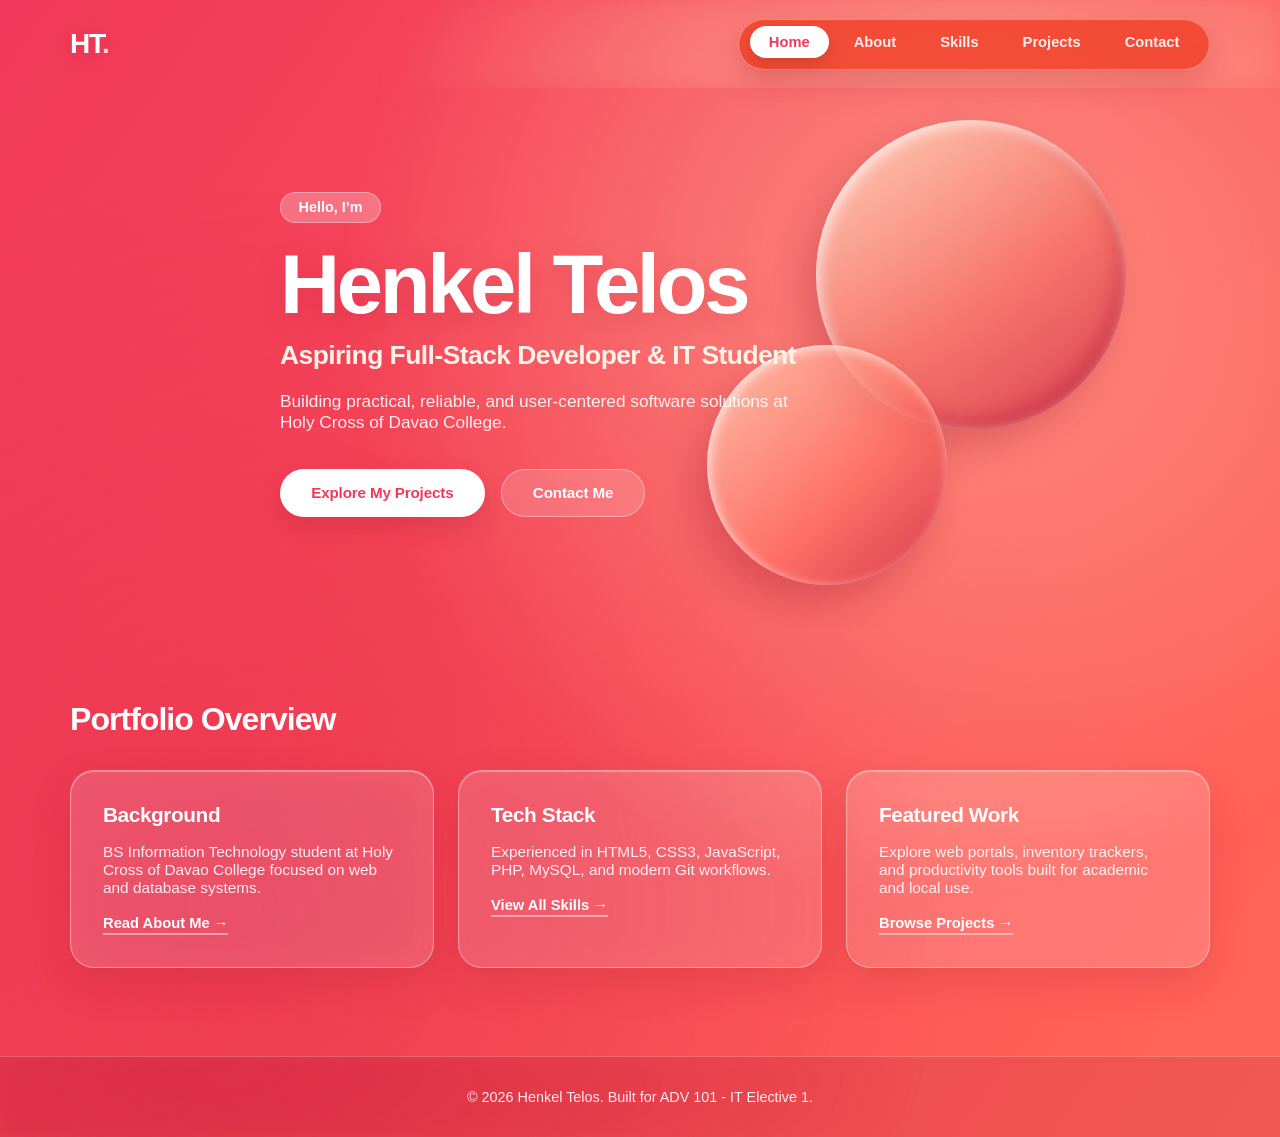
<file: index.html>
<!DOCTYPE html>
<html lang="en">
<head>
  <meta charset="UTF-8" />
  <meta name="viewport" content="width=device-width, initial-scale=1.0" />
  <title>Henkel Telos | Home</title>
  <link rel="stylesheet" href="style.css" />
</head>
<body>
  <header class="navbar">
    <div class="container nav-container">
      <a href="index.html" class="logo">HT<span>.</span></a>
      <button class="menu-toggle" id="menuToggle" aria-label="Toggle Menu">☰</button>
      <nav id="navMenu">
        <ul class="nav-links">
          <li><a href="index.html" class="active">Home</a></li>
          <li><a href="about.html">About</a></li>
          <li><a href="skills.html">Skills</a></li>
          <li><a href="projects.html">Projects</a></li>
          <li><a href="contact.html">Contact</a></li>
        </ul>
      </nav>
    </div>
  </header>

  <main>
    <section class="hero">
      <div class="container hero-content">
        <p class="greeting">Hello, I’m</p>
        <h1>Henkel Telos</h1>
        <h2>Aspiring Full-Stack Developer & IT Student</h2>
        <p class="hero-sub">
          Building practical, reliable, and user-centered software solutions at Holy Cross of Davao College.
        </p>
        <div class="hero-actions">
          <a href="projects.html" class="btn btn-primary">Explore My Projects</a>
          <a href="contact.html" class="btn btn-outline">Contact Me</a>
        </div>
      </div>
    </section>

    <section class="section">
      <div class="container">
        <h2 class="section-title">Portfolio Overview</h2>
        <div class="skills-grid">
          <div class="skill-card">
            <h3>Background</h3>
            <p class="card-desc">BS Information Technology student at Holy Cross of Davao College focused on web and database systems.</p>
            <a href="about.html" class="text-link">Read About Me →</a>
          </div>
          <div class="skill-card">
            <h3>Tech Stack</h3>
            <p class="card-desc">Experienced in HTML5, CSS3, JavaScript, PHP, MySQL, and modern Git workflows.</p>
            <a href="skills.html" class="text-link">View All Skills →</a>
          </div>
          <div class="skill-card">
            <h3>Featured Work</h3>
            <p class="card-desc">Explore web portals, inventory trackers, and productivity tools built for academic and local use.</p>
            <a href="projects.html" class="text-link">Browse Projects →</a>
          </div>
        </div>
      </div>
    </section>
  </main>

  <footer class="footer">
    <div class="container">
      <p>© 2026 Henkel Telos. Built for ADV 101 - IT Elective 1.</p>
    </div>
  </footer>

  <script src="script.js"></script>
</body>
</html>
</file>
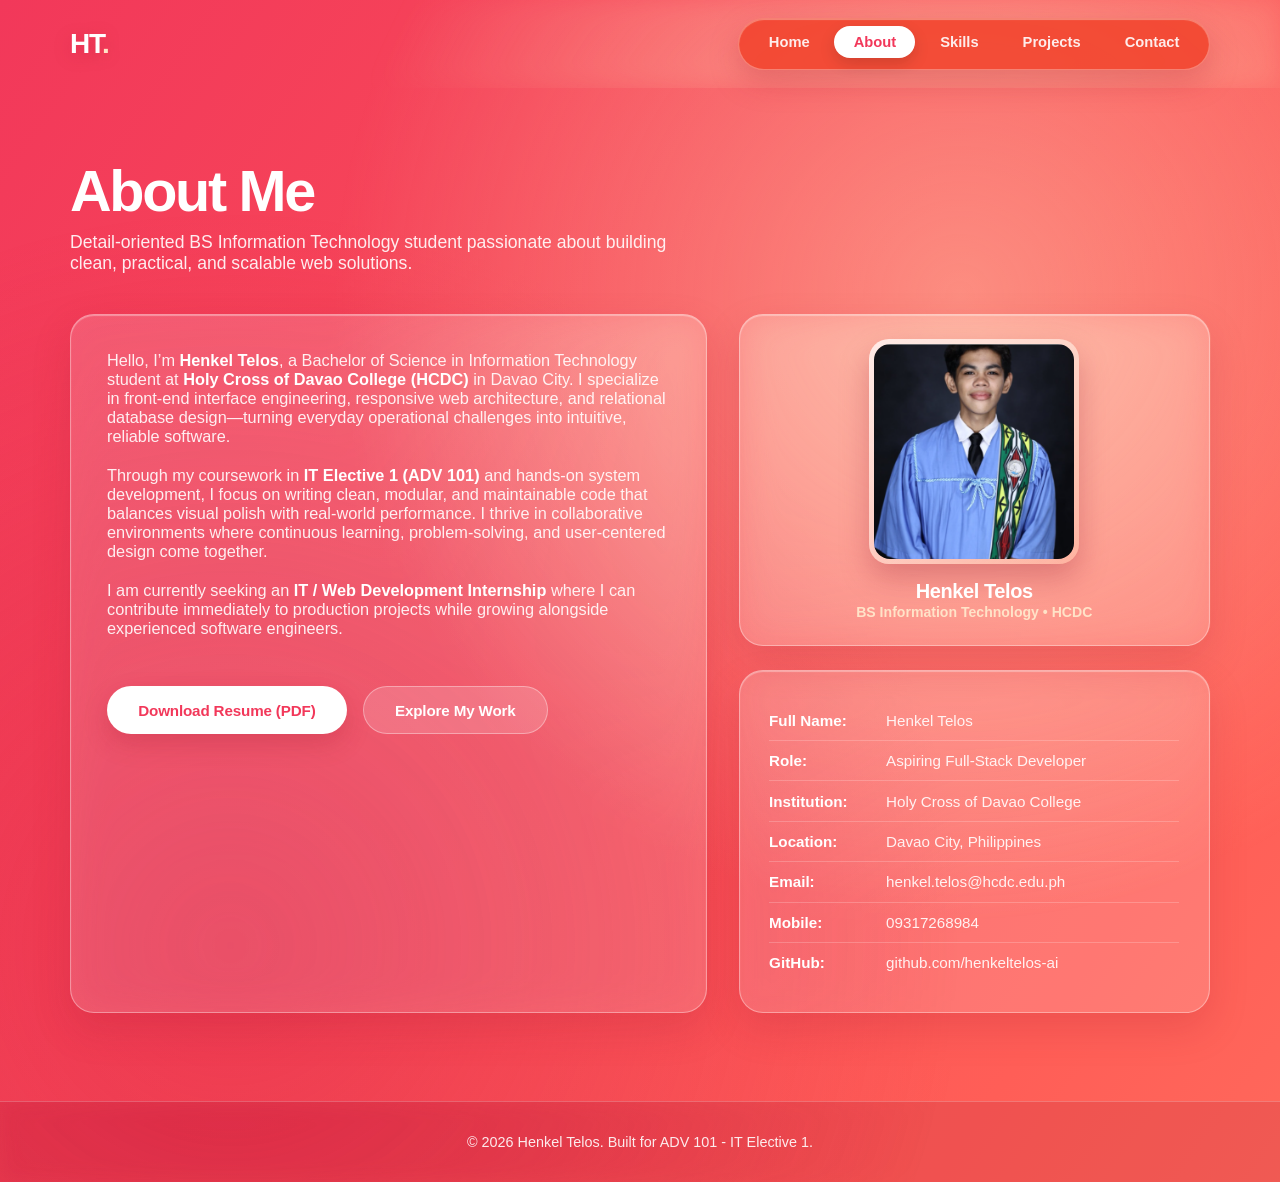
<file: about.html>
<!DOCTYPE html>
<html lang="en">
<head>
  <meta charset="UTF-8" />
  <meta name="viewport" content="width=device-width, initial-scale=1.0" />
  <title>Henkel Telos | About Me</title>
  <link rel="stylesheet" href="style.css" />
</head>
<body>
  <header class="navbar">
    <div class="container nav-container">
      <a href="index.html" class="logo">HT<span>.</span></a>
      <button class="menu-toggle" id="menuToggle" aria-label="Toggle Menu">☰</button>
      <nav id="navMenu">
        <ul class="nav-links">
          <li><a href="index.html">Home</a></li>
          <li><a href="about.html" class="active">About</a></li>
          <li><a href="skills.html">Skills</a></li>
          <li><a href="projects.html">Projects</a></li>
          <li><a href="contact.html">Contact</a></li>
        </ul>
      </nav>
    </div>
  </header>

  <main class="section">
    <div class="container">
      <h1 class="page-title">About Me</h1>
      <p class="page-subtitle">
        Detail-oriented BS Information Technology student passionate about building clean, practical, and scalable web solutions.
      </p>

      <div class="about-grid">
        <!-- Left Column: Bio & Downloadable Resume -->
        <div class="about-text">
          <p>
            Hello, I’m <strong>Henkel Telos</strong>, a Bachelor of Science in Information Technology student at <strong>Holy Cross of Davao College (HCDC)</strong> in Davao City. I specialize in front-end interface engineering, responsive web architecture, and relational database design—turning everyday operational challenges into intuitive, reliable software.
          </p>
          <p>
            Through my coursework in <strong>IT Elective 1 (ADV 101)</strong> and hands-on system development, I focus on writing clean, modular, and maintainable code that balances visual polish with real-world performance. I thrive in collaborative environments where continuous learning, problem-solving, and user-centered design come together.
          </p>
          <p>
            I am currently seeking an <strong>IT / Web Development Internship</strong> where I can contribute immediately to production projects while growing alongside experienced software engineers.
          </p>

          <div class="hero-actions" style="margin-top: 1.75rem;">
            <button type="button" id="downloadResumeBtn" class="btn btn-primary">
              Download Resume (PDF)
            </button>
            <a href="projects.html" class="btn btn-outline">Explore My Work</a>
          </div>
        </div>

        <!-- Right Column: Profile Photo & Quick Facts (Scoped strictly to about.html) -->
        <div class="about-sidebar">
          <div class="profile-card">
            <div class="profile-photo-wrap">
              <img src="HENKEL .png" alt="Henkel Telos Graduation Portrait" class="profile-photo" />
            </div>
            <div class="profile-caption">
              <h3>Henkel Telos</h3>
              <span>BS Information Technology • HCDC</span>
            </div>
          </div>

          <div class="about-details">
            <ul>
              <li><strong>Full Name:</strong> Henkel Telos</li>
              <li><strong>Role:</strong> Aspiring Full-Stack Developer</li>
              <li><strong>Institution:</strong> Holy Cross of Davao College</li>
              <li><strong>Location:</strong> Davao City, Philippines</li>
              <li><strong>Email:</strong> henkel.telos@hcdc.edu.ph</li>
              <li><strong>Mobile:</strong> 09317268984</li>
              <li><strong>GitHub:</strong> github.com/henkeltelos-ai</li>
            </ul>
          </div>
        </div>
      </div>
    </div>
  </main>

  <footer class="footer">
    <div class="container">
      <p>© 2026 Henkel Telos. Built for ADV 101 - IT Elective 1.</p>
    </div>
  </footer>

  <script src="script.js"></script>
</body>
</html>
</file>
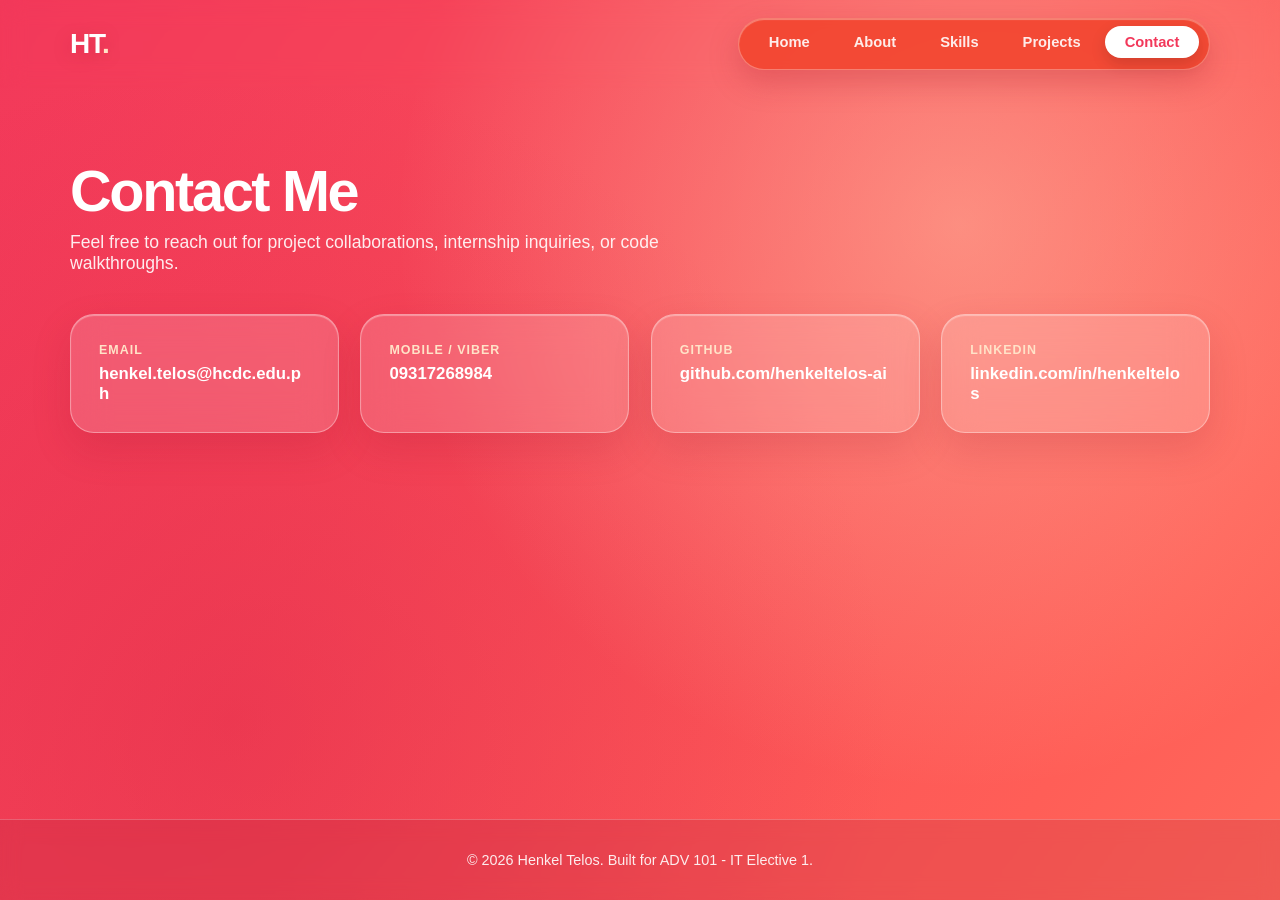
<file: contact.html>
<!DOCTYPE html>
<html lang="en">
<head>
  <meta charset="UTF-8" />
  <meta name="viewport" content="width=device-width, initial-scale=1.0" />
  <title>Henkel Telos | Contact</title>
  <link rel="stylesheet" href="style.css" />
</head>
<body>
  <header class="navbar">
    <div class="container nav-container">
      <a href="index.html" class="logo">HT<span>.</span></a>
      <button class="menu-toggle" id="menuToggle" aria-label="Toggle Menu">☰</button>
      <nav id="navMenu">
        <ul class="nav-links">
          <li><a href="index.html">Home</a></li>
          <li><a href="about.html">About</a></li>
          <li><a href="skills.html">Skills</a></li>
          <li><a href="projects.html">Projects</a></li>
          <li><a href="contact.html" class="active">Contact</a></li>
        </ul>
      </nav>
    </div>
  </header>

  <main class="section">
    <div class="container">
      <h1 class="page-title">Contact Me</h1>
      <p class="page-subtitle">
        Feel free to reach out for project collaborations, internship inquiries, or code walkthroughs.
      </p>

      <div class="contact-cards">
        <a href="mailto:henkel.telos@hcdc.edu.ph" class="contact-item">
          <span class="contact-label">Email</span>
          <span class="contact-value">henkel.telos@hcdc.edu.ph</span>
        </a>
        <a href="tel:+639317268984" class="contact-item">
          <span class="contact-label">Mobile / Viber</span>
          <span class="contact-value">09317268984</span>
        </a>
        <a href="https://github.com/henkeltelos-ai" target="_blank" rel="noopener noreferrer" class="contact-item">
          <span class="contact-label">GitHub</span>
          <span class="contact-value">github.com/henkeltelos-ai</span>
        </a>
        <a href="https://linkedin.com/" target="_blank" rel="noopener noreferrer" class="contact-item">
          <span class="contact-label">LinkedIn</span>
          <span class="contact-value">linkedin.com/in/henkeltelos</span>
        </a>
      </div>
    </div>
  </main>

  <footer class="footer">
    <div class="container">
      <p>© 2026 Henkel Telos. Built for ADV 101 - IT Elective 1.</p>
    </div>
  </footer>

  <script src="script.js"></script>
</body>
</html>
</file>
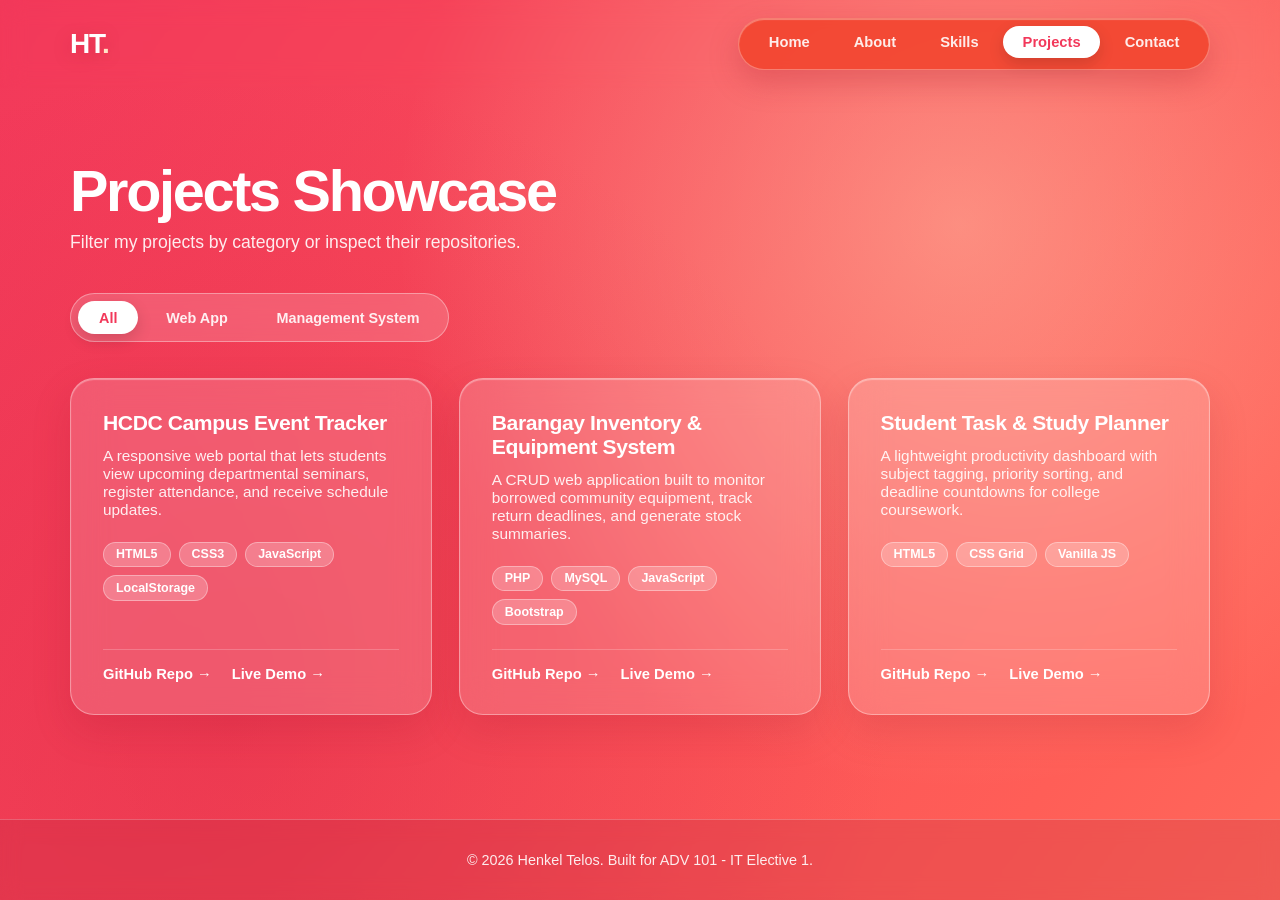
<file: projects.html>
<!DOCTYPE html>
<html lang="en">
<head>
  <meta charset="UTF-8" />
  <meta name="viewport" content="width=device-width, initial-scale=1.0" />
  <title>Henkel Telos | Projects</title>
  <link rel="stylesheet" href="style.css" />
</head>
<body>
  <header class="navbar">
    <div class="container nav-container">
      <a href="index.html" class="logo">HT<span>.</span></a>
      <button class="menu-toggle" id="menuToggle" aria-label="Toggle Menu">☰</button>
      <nav id="navMenu">
        <ul class="nav-links">
          <li><a href="index.html">Home</a></li>
          <li><a href="about.html">About</a></li>
          <li><a href="skills.html">Skills</a></li>
          <li><a href="projects.html" class="active">Projects</a></li>
          <li><a href="contact.html">Contact</a></li>
        </ul>
      </nav>
    </div>
  </header>

  <main class="section">
    <div class="container">
      <h1 class="page-title">Projects Showcase</h1>
      <p class="page-subtitle">Filter my projects by category or inspect their repositories.</p>

      <div class="filter-bar">
        <button class="filter-btn active" data-filter="all">All</button>
        <button class="filter-btn" data-filter="web">Web App</button>
        <button class="filter-btn" data-filter="system">Management System</button>
      </div>

      <div class="projects-grid" id="projectsGrid"></div>
    </div>
  </main>

  <footer class="footer">
    <div class="container">
      <p>© 2026 Henkel Telos. Built for ADV 101 - IT Elective 1.</p>
    </div>
  </footer>

  <script src="script.js"></script>
</body>
</html>
</file>
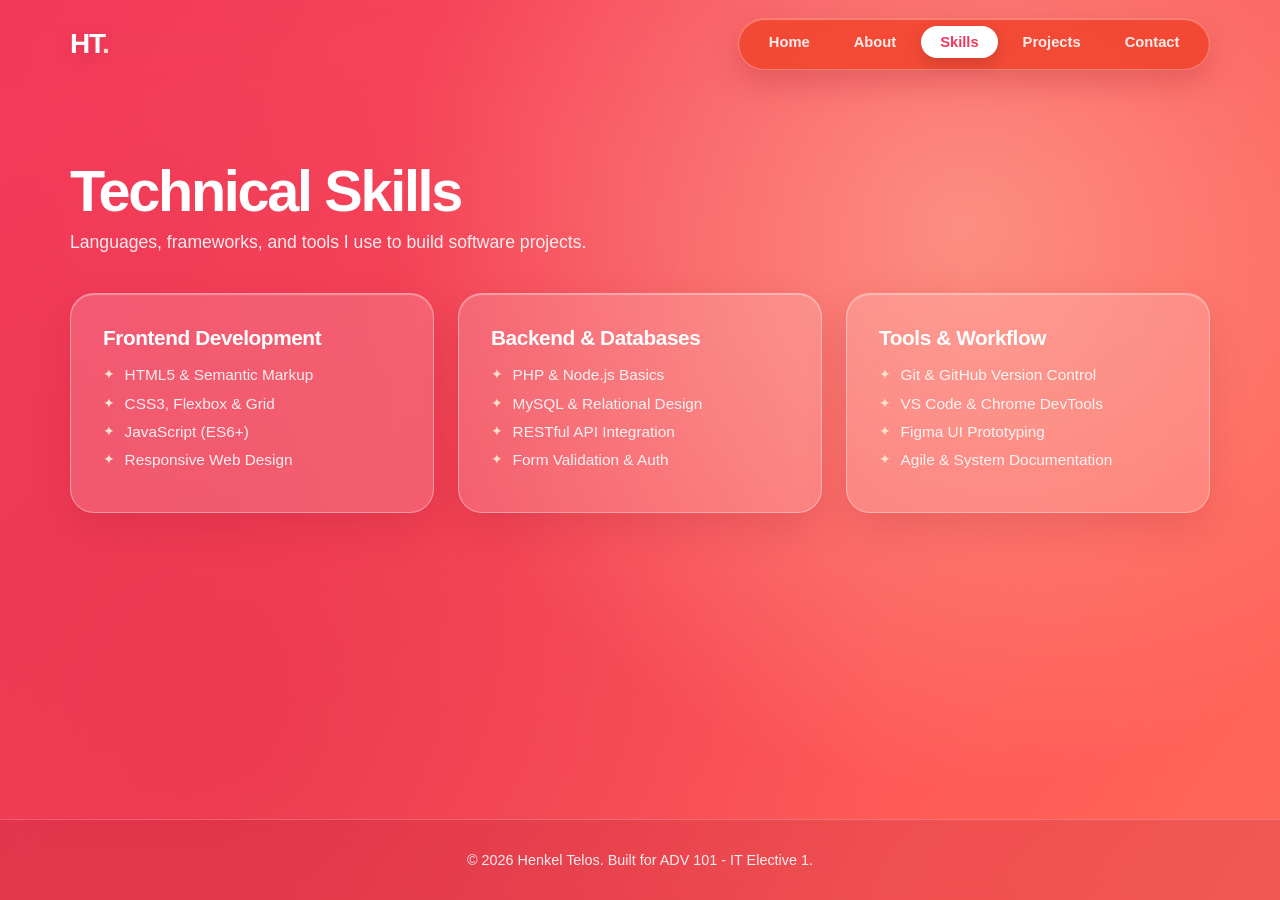
<file: skills.html>
<!DOCTYPE html>
<html lang="en">
<head>
  <meta charset="UTF-8" />
  <meta name="viewport" content="width=device-width, initial-scale=1.0" />
  <title>Henkel Telos | Skills</title>
  <link rel="stylesheet" href="style.css" />
</head>
<body>
  <header class="navbar">
    <div class="container nav-container">
      <a href="index.html" class="logo">HT<span>.</span></a>
      <button class="menu-toggle" id="menuToggle" aria-label="Toggle Menu">☰</button>
      <nav id="navMenu">
        <ul class="nav-links">
          <li><a href="index.html">Home</a></li>
          <li><a href="about.html">About</a></li>
          <li><a href="skills.html" class="active">Skills</a></li>
          <li><a href="projects.html">Projects</a></li>
          <li><a href="contact.html">Contact</a></li>
        </ul>
      </nav>
    </div>
  </header>

  <main class="section">
    <div class="container">
      <h1 class="page-title">Technical Skills</h1>
      <p class="page-subtitle">Languages, frameworks, and tools I use to build software projects.</p>

      <div class="skills-grid">
        <div class="skill-card">
          <h3>Frontend Development</h3>
          <ul>
            <li>HTML5 & Semantic Markup</li>
            <li>CSS3, Flexbox & Grid</li>
            <li>JavaScript (ES6+)</li>
            <li>Responsive Web Design</li>
          </ul>
        </div>

        <div class="skill-card">
          <h3>Backend & Databases</h3>
          <ul>
            <li>PHP & Node.js Basics</li>
            <li>MySQL & Relational Design</li>
            <li>RESTful API Integration</li>
            <li>Form Validation & Auth</li>
          </ul>
        </div>

        <div class="skill-card">
          <h3>Tools & Workflow</h3>
          <ul>
            <li>Git & GitHub Version Control</li>
            <li>VS Code & Chrome DevTools</li>
            <li>Figma UI Prototyping</li>
            <li>Agile & System Documentation</li>
          </ul>
        </div>
      </div>
    </div>
  </main>

  <footer class="footer">
    <div class="container">
      <p>© 2026 Henkel Telos. Built for ADV 101 - IT Elective 1.</p>
    </div>
  </footer>

  <script src="script.js"></script>
</body>
</html>
</file>
<file: style.css>
/* ==========================================================================
   HENKEL TELOS PORTFOLIO — COMPLETE UNIFIED CSS DESIGN SYSTEM
   Covers: index.html, about.html, skills.html, projects.html, contact.html
   ========================================================================== */

:root {
  /* Jeton-Inspired Coral & Warm Peach Palette */
  --coral-deep: #f2385a;
  --coral-mid: #ff5e57;
  --salmon-warm: #ff8469;
  --peach-glow: #f7b787;

  /* Frosted Glass Surfaces */
  --glass-bg: rgba(255, 255, 255, 0.16);
  --glass-bg-strong: rgba(255, 255, 255, 0.25);
  --glass-border: rgba(255, 255, 255, 0.36);
  --pill-bg: rgba(242, 68, 45, 0.88);

  /* Typography */
  --text-white: #ffffff;
  --text-soft: rgba(255, 255, 255, 0.9);

  /* Geometry & Tactile Motion Curves */
  --radius-lg: 24px;
  --radius-pill: 999px;
  --ease-silk: cubic-bezier(0.22, 1, 0.36, 1);
  --ease-spring: cubic-bezier(0.34, 1.56, 0.64, 1);
}

/* --------------------------------------------------------------------------
1. RESET & SMOOTH PAGE ENTRANCE / EXIT
   -------------------------------------------------------------------------- */
*,
*::before,
*::after {
  margin: 0;
  padding: 0;
  box-sizing: border-box;
  -webkit-tap-highlight-color: transparent;
}

html {
  scroll-behavior: smooth;
}

body {
  font-family: -apple-system, BlinkMacSystemFont, "Inter", "Segoe UI", Roboto, sans-serif;
  color: var(--text-white);
  min-height: 100vh;
  display: flex;
  flex-direction: column;
  overflow-x: hidden;
  position: relative;

  background: linear-gradient(125deg, #f2385a 0%, #ff5e57 38%, #ff8b6a 72%, #f8bc8c 100%);
  background-size: 220% 220%;
  animation:
    ambientGradientShift 14s ease-in-out infinite alternate,
    pageEnter 0.55s var(--ease-silk) both;
  transition: opacity 0.32s var(--ease-silk), transform 0.32s var(--ease-silk);
}

body.page-leaving {
  opacity: 0;
  transform: translateY(-8px) scale(0.992);
}

body::before {
  content: "";
  position: fixed;
  inset: 0;
  pointer-events: none;
  z-index: -1;
  background:
    radial-gradient(circle at 75% 25%, rgba(255, 224, 185, 0.42) 0%, transparent 48%),
    radial-gradient(circle at 18% 80%, rgba(217, 29, 68, 0.38) 0%, transparent 52%);
}

main {
  flex: 1;
  position: relative;
  z-index: 1;
}

.container {
  width: 90%;
  max-width: 1140px;
  margin: 0 auto;
}

/* --------------------------------------------------------------------------
2. NAVIGATION BAR & FLOATING PILL MENU
   -------------------------------------------------------------------------- */
.navbar {
  position: sticky;
  top: 0;
  z-index: 1000;
  padding: 1.1rem 0;
  backdrop-filter: blur(12px);
  -webkit-backdrop-filter: blur(12px);
}

.nav-container {
  display: flex;
  justify-content: space-between;
  align-items: center;
}

.logo {
  font-size: 1.75rem;
  font-weight: 800;
  letter-spacing: -0.04em;
  color: var(--text-white);
  text-decoration: none;
  text-shadow: 0 4px 18px rgba(168, 24, 52, 0.25);
  transition: transform 0.35s var(--ease-spring);
}

.logo:hover { transform: scale(1.06); }
.logo:active { transform: scale(0.94); }
.logo span { color: #ffe2c6; }

.nav-links {
  display: flex;
  list-style: none;
  gap: 0.35rem;
  background: var(--pill-bg);
  padding: 0.45rem 0.65rem;
  border-radius: var(--radius-pill);
  border: 1px solid rgba(255, 255, 255, 0.3);
  box-shadow:
    0 12px 30px rgba(173, 28, 42, 0.28),
    inset 0 1px 1px rgba(255, 255, 255, 0.35);
}

.nav-links a {
  position: relative;
  overflow: hidden;
  display: inline-block;
  padding: 0.5rem 1.2rem;
  border-radius: var(--radius-pill);
  text-decoration: none;
  color: var(--text-soft);
  font-weight: 600;
  font-size: 0.92rem;
  transition:
    transform 0.3s var(--ease-spring),
    background 0.28s var(--ease-silk),
    color 0.28s var(--ease-silk),
    box-shadow 0.28s var(--ease-silk);
}

.nav-links a:hover {
  color: var(--text-white);
  background: rgba(255, 255, 255, 0.18);
  transform: translateY(-1px);
}

.nav-links a:active { transform: scale(0.92); }

.nav-links a.active {
  background: var(--text-white);
  color: var(--coral-deep);
  box-shadow: 0 6px 16px rgba(0, 0, 0, 0.14);
}

.menu-toggle {
  display: none;
  background: var(--glass-bg-strong);
  border: 1px solid var(--glass-border);
  color: var(--text-white);
  width: 46px;
  height: 46px;
  border-radius: 50%;
  font-size: 1.3rem;
  cursor: pointer;
  backdrop-filter: blur(10px);
  transition: transform 0.3s var(--ease-spring), background 0.25s;
}

.menu-toggle:active { transform: scale(0.88) rotate(90deg); }

/* --------------------------------------------------------------------------
3. HERO SECTION & 3D SCULPTED DISCS (index.html)
   -------------------------------------------------------------------------- */
.hero {
  position: relative;
  padding: 6.5rem 0 7rem;
  overflow: hidden;
}

.hero::before {
  content: "";
  position: absolute;
  top: 6%;
  right: 12%;
  width: 310px;
  height: 310px;
  border-radius: 50%;
  pointer-events: none;
  z-index: 0;
  background: linear-gradient(145deg, rgba(255, 224, 198, 0.85) 0%, rgba(244, 114, 102, 0.72) 55%, rgba(212, 52, 78, 0.85) 100%);
  box-shadow:
    -14px 18px 40px rgba(163, 24, 48, 0.32),
    inset 4px 4px 14px rgba(255, 255, 255, 0.75),
    inset -8px -10px 20px rgba(178, 34, 58, 0.45);
  animation: floatDiscPrimary 7s ease-in-out infinite alternate;
}

.hero::after {
  content: "";
  position: absolute;
  bottom: 8%;
  right: 26%;
  width: 240px;
  height: 240px;
  border-radius: 50%;
  pointer-events: none;
  z-index: 0;
  background: linear-gradient(135deg, rgba(255, 212, 184, 0.8) 0%, rgba(255, 110, 96, 0.68) 60%, rgba(204, 44, 72, 0.82) 100%);
  box-shadow:
    -12px 20px 36px rgba(156, 22, 46, 0.3),
    inset 3px 3px 12px rgba(255, 255, 255, 0.7);
  animation: floatDiscSecondary 8.5s ease-in-out infinite alternate;
}

.hero-content {
  position: relative;
  z-index: 2;
  max-width: 720px;
}

.greeting {
  display: inline-block;
  background: var(--glass-bg-strong);
  border: 1px solid var(--glass-border);
  backdrop-filter: blur(10px);
  padding: 0.42rem 1.1rem;
  border-radius: var(--radius-pill);
  font-size: 0.9rem;
  font-weight: 600;
  margin-bottom: 1.25rem;
  animation: fadeUp 0.7s var(--ease-silk) both;
}

.hero h1 {
  font-size: clamp(3.1rem, 7vw, 5.2rem);
  font-weight: 800;
  line-height: 1.02;
  letter-spacing: -0.04em;
  margin-bottom: 0.75rem;
  text-shadow: 0 10px 30px rgba(168, 22, 48, 0.22);
  animation: fadeUp 0.8s var(--ease-silk) 0.08s both;
}

.hero h2 {
  font-size: clamp(1.25rem, 2.5vw, 1.65rem);
  font-weight: 600;
  letter-spacing: -0.02em;
  color: #fff3e8;
  margin-bottom: 1.25rem;
  animation: fadeUp 0.8s var(--ease-silk) 0.16s both;
}

.hero-sub {
  max-width: 540px;
  font-size: 1.08rem;
  color: var(--text-soft);
  margin-bottom: 2.25rem;
  animation: fadeUp 0.8s var(--ease-silk) 0.24s both;
}

.hero-actions {
  display: flex;
  gap: 1rem;
  flex-wrap: wrap;
  animation: fadeUp 0.8s var(--ease-silk) 0.32s both;
}

/* --------------------------------------------------------------------------
4. TACTILE BUTTONS & LINKS
   -------------------------------------------------------------------------- */
.btn {
  position: relative;
  overflow: hidden;
  display: inline-flex;
  align-items: center;
  justify-content: center;
  padding: 0.9rem 1.95rem;
  border-radius: var(--radius-pill);
  border: none;
  font-family: inherit;
  font-weight: 700;
  font-size: 0.95rem;
  letter-spacing: -0.01em;
  text-decoration: none;
  cursor: pointer;
  user-select: none;
  transition:
    transform 0.35s var(--ease-spring),
    box-shadow 0.35s var(--ease-silk),
    background 0.28s var(--ease-silk);
}

.btn::after {
  content: "";
  position: absolute;
  top: 0;
  left: -120%;
  width: 70%;
  height: 100%;
  background: linear-gradient(90deg, transparent, rgba(255, 255, 255, 0.45), transparent);
  transform: skewX(-22deg);
  transition: left 0.65s var(--ease-silk);
  pointer-events: none;
}

.btn:hover::after { left: 160%; }
.btn:hover { transform: translateY(-3px) scale(1.025); }
.btn:active { transform: translateY(1px) scale(0.95); transition-duration: 0.1s; }

.btn-primary {
  background: var(--text-white);
  color: var(--coral-deep);
  box-shadow: 0 10px 25px rgba(163, 24, 48, 0.24);
}

.btn-primary:hover {
  box-shadow: 0 18px 34px rgba(163, 24, 48, 0.34);
  background: #fffaf7;
}

.btn-outline {
  background: var(--glass-bg);
  color: var(--text-white);
  border: 1.5px solid var(--glass-border);
  backdrop-filter: blur(10px);
}

.btn-outline:hover {
  background: var(--glass-bg-strong);
  border-color: var(--text-white);
}

.text-link {
  display: inline-block;
  margin-top: 1.15rem;
  color: var(--text-white);
  font-weight: 700;
  text-decoration: none;
  font-size: 0.92rem;
  padding-bottom: 2px;
  border-bottom: 2px solid rgba(255, 255, 255, 0.45);
  transition: border-color 0.25s, transform 0.3s var(--ease-spring);
}

.text-link:hover { border-color: var(--text-white); transform: translateX(5px); }
.text-link:active { transform: scale(0.95); }

/* --------------------------------------------------------------------------
5. SECTIONS & PAGE HEADERS
   -------------------------------------------------------------------------- */
.section {
  padding: 4.5rem 0 5.5rem;
}

.page-title {
  font-size: clamp(2.4rem, 5vw, 3.6rem);
  font-weight: 800;
  letter-spacing: -0.04em;
  line-height: 1.08;
  margin-bottom: 0.65rem;
  animation: fadeUp 0.7s var(--ease-silk) both;
}

.page-subtitle {
  font-size: 1.1rem;
  color: var(--text-soft);
  max-width: 600px;
  margin-bottom: 2.5rem;
  animation: fadeUp 0.7s var(--ease-silk) 0.08s both;
}

.section-title {
  font-size: 2rem;
  font-weight: 800;
  letter-spacing: -0.03em;
  margin-bottom: 2rem;
}

/* --------------------------------------------------------------------------
6. ABOUT PAGE & PROFILE PHOTO CARD (Scoped strictly to about.html)
   -------------------------------------------------------------------------- */
.about-grid {
  display: grid;
  grid-template-columns: 1.35fr 1fr;
  gap: 2rem;
  align-items: stretch;
  margin-top: 1.5rem;
}

.about-sidebar {
  display: flex;
  flex-direction: column;
  gap: 1.5rem;
}

.profile-card,
.about-text,
.about-details,
.skill-card,
.project-card,
.contact-item {
  position: relative;
  overflow: hidden;
  background: var(--glass-bg);
  border: 1px solid var(--glass-border);
  border-radius: var(--radius-lg);
  backdrop-filter: blur(18px);
  -webkit-backdrop-filter: blur(18px);
  box-shadow:
    0 16px 38px rgba(158, 22, 46, 0.18),
    inset 0 1px 1px rgba(255, 255, 255, 0.35);
  transition:
    transform 0.4s var(--ease-spring),
    background 0.35s var(--ease-silk),
    border-color 0.35s var(--ease-silk),
    box-shadow 0.4s var(--ease-silk);
}

.profile-card {
  padding: 1.5rem;
  text-align: center;
  animation: fadeUp 0.75s var(--ease-silk) 0.18s both;
}

.profile-photo-wrap {
  width: 210px;
  height: 225px;
  margin: 0 auto 1rem;
  border-radius: 20px;
  padding: 5px;
  background: linear-gradient(135deg, rgba(255, 255, 255, 0.75), rgba(255, 214, 184, 0.35));
  box-shadow: 0 14px 30px rgba(145, 18, 42, 0.28);
  transition: transform 0.4s var(--ease-spring);
}

.profile-card:hover .profile-photo-wrap {
  transform: scale(1.03);
}

.profile-photo {
  width: 100%;
  height: 100%;
  object-fit: cover;
  object-position: top center;
  border-radius: 16px;
  display: block;
}

.profile-caption h3 {
  font-size: 1.25rem;
  font-weight: 800;
  letter-spacing: -0.02em;
  color: var(--text-white);
}

.profile-caption span {
  font-size: 0.88rem;
  font-weight: 600;
  color: #ffe3c8;
}

.about-text {
  padding: 2.25rem;
  display: flex;
  flex-direction: column;
  animation: fadeUp 0.75s var(--ease-silk) 0.12s both;
}

.about-text .hero-actions {
  margin-top: auto;
}

.about-text p {
  margin-bottom: 1.25rem;
  color: var(--text-soft);
  font-size: 1.02rem;
}

.about-text strong { color: var(--text-white); }

.about-details {
  padding: 1.85rem;
  flex: 1;
  display: flex;
  flex-direction: column;
  justify-content: center;
  animation: fadeUp 0.75s var(--ease-silk) 0.25s both;
}

.about-details ul { list-style: none; }

.about-details li {
  display: flex;
  align-items: baseline;
  gap: 0.75rem;
  padding: 0.7rem 0;
  border-bottom: 1px solid rgba(255, 255, 255, 0.2);
  font-size: 0.95rem;
  color: var(--text-soft);
  transition: transform 0.25s var(--ease-silk);
}

.about-details li:hover { transform: translateX(4px); }
.about-details li strong { color: var(--text-white); flex: 0 0 105px; }
.about-details li:last-child { border-bottom: none; }

/* --------------------------------------------------------------------------
7. SKILLS & OVERVIEW CARDS (index.html & skills.html)
   -------------------------------------------------------------------------- */
.skills-grid {
  display: grid;
  grid-template-columns: repeat(auto-fit, minmax(280px, 1fr));
  gap: 1.5rem;
}

.skill-card {
  padding: 2rem;
  animation: fadeUp 0.75s var(--ease-silk) both;
}

.skill-card:nth-child(2) { animation-delay: 0.1s; }
.skill-card:nth-child(3) { animation-delay: 0.2s; }

.profile-card:hover,
.skill-card:hover,
.project-card:hover,
.contact-item:hover {
  transform: translateY(-8px) scale(1.012);
  background: var(--glass-bg-strong);
  border-color: rgba(255, 255, 255, 0.65);
  box-shadow:
    0 26px 50px rgba(145, 18, 42, 0.28),
    inset 0 1px 1px rgba(255, 255, 255, 0.55);
}

.contact-item:active {
  transform: translateY(-2px) scale(0.97);
  transition-duration: 0.1s;
}

.skill-card h3 {
  margin-bottom: 1rem;
  font-size: 1.3rem;
  font-weight: 700;
  letter-spacing: -0.02em;
  color: var(--text-white);
}

.card-desc { color: var(--text-soft); font-size: 0.96rem; }
.skill-card ul { list-style: none; color: var(--text-soft); }

.skill-card li {
  position: relative;
  padding-left: 1.35rem;
  margin-bottom: 0.65rem;
  font-size: 0.96rem;
  transition: transform 0.25s var(--ease-silk);
}

.skill-card li:hover { transform: translateX(5px); color: var(--text-white); }

.skill-card li::before {
  content: "✦";
  position: absolute;
  left: 0;
  color: #ffe3c8;
  font-size: 0.85rem;
}

/* --------------------------------------------------------------------------
8. PROJECTS & FILTER BAR (projects.html)
   -------------------------------------------------------------------------- */
.filter-bar {
  display: inline-flex;
  flex-wrap: wrap;
  gap: 0.45rem;
  background: var(--glass-bg);
  padding: 0.45rem;
  border-radius: var(--radius-pill);
  border: 1px solid var(--glass-border);
  backdrop-filter: blur(12px);
  margin-bottom: 2.25rem;
}

.filter-btn {
  position: relative;
  overflow: hidden;
  padding: 0.52rem 1.3rem;
  border: none;
  background: transparent;
  border-radius: var(--radius-pill);
  cursor: pointer;
  font-weight: 600;
  font-size: 0.9rem;
  color: var(--text-soft);
  transition:
    transform 0.3s var(--ease-spring),
    background 0.28s var(--ease-silk),
    color 0.28s var(--ease-silk),
    box-shadow 0.28s var(--ease-silk);
}

.filter-btn:hover { color: var(--text-white); background: rgba(255, 255, 255, 0.16); }
.filter-btn:active { transform: scale(0.91); }

.filter-btn.active {
  background: var(--text-white);
  color: var(--coral-deep);
  box-shadow: 0 6px 16px rgba(0, 0, 0, 0.14);
}

.projects-grid {
  display: grid;
  grid-template-columns: repeat(auto-fit, minmax(310px, 1fr));
  gap: 1.65rem;
  transition: opacity 0.22s var(--ease-silk), transform 0.22s var(--ease-silk);
}

.projects-grid.is-filtering {
  opacity: 0;
  transform: translateY(10px) scale(0.985);
}

.project-card {
  padding: 2rem;
  display: flex;
  flex-direction: column;
  justify-content: space-between;
  animation: cardPopIn 0.5s var(--ease-spring) both;
}

.project-card h3 { font-size: 1.32rem; font-weight: 700; letter-spacing: -0.02em; margin-bottom: 0.75rem; }
.project-card p { color: var(--text-soft); font-size: 0.96rem; margin-bottom: 1.4rem; }

.tech-tags {
  display: flex;
  flex-wrap: wrap;
  gap: 0.5rem;
  margin-bottom: 1.5rem;
}

.tag {
  background: rgba(255, 255, 255, 0.22);
  border: 1px solid rgba(255, 255, 255, 0.35);
  color: var(--text-white);
  font-size: 0.78rem;
  font-weight: 700;
  padding: 0.3rem 0.75rem;
  border-radius: var(--radius-pill);
  transition: transform 0.25s var(--ease-spring), background 0.25s;
}

.tag:hover { transform: translateY(-2px); background: rgba(255, 255, 255, 0.34); }

.project-links {
  display: flex;
  gap: 1.25rem;
  padding-top: 1rem;
  border-top: 1px solid rgba(255, 255, 255, 0.2);
}

.project-links a {
  text-decoration: none;
  font-weight: 700;
  font-size: 0.92rem;
  color: var(--text-white);
  transition: opacity 0.2s, transform 0.3s var(--ease-spring);
}

.project-links a:hover { transform: translateX(4px); }
.project-links a:active { transform: scale(0.94); }

/* --------------------------------------------------------------------------
9. CONTACT CARDS (contact.html)
   -------------------------------------------------------------------------- */
.contact-cards {
  display: grid;
  grid-template-columns: repeat(auto-fit, minmax(240px, 1fr));
  gap: 1.35rem;
}

.contact-item {
  padding: 1.75rem;
  text-decoration: none;
  display: block;
  animation: fadeUp 0.7s var(--ease-silk) both;
}

.contact-item:nth-child(2) { animation-delay: 0.08s; }
.contact-item:nth-child(3) { animation-delay: 0.16s; }
.contact-item:nth-child(4) { animation-delay: 0.24s; }

.contact-label {
  display: block;
  font-size: 0.78rem;
  font-weight: 700;
  letter-spacing: 0.08em;
  text-transform: uppercase;
  color: #ffe3c8;
  margin-bottom: 0.4rem;
}

.contact-value {
  font-size: 1.05rem;
  font-weight: 700;
  color: var(--text-white);
  word-break: break-word;
}

/* --------------------------------------------------------------------------
10. CLICK RIPPLE & FOOTER
   -------------------------------------------------------------------------- */
.click-ripple {
  position: absolute;
  border-radius: 50%;
  background: rgba(255, 255, 255, 0.42);
  transform: scale(0);
  animation: rippleExpand 0.6s var(--ease-silk) forwards;
  pointer-events: none;
}

@keyframes rippleExpand {
  to { transform: scale(3.5); opacity: 0; }
}

.footer {
  text-align: center;
  padding: 2rem 0;
  border-top: 1px solid rgba(255, 255, 255, 0.22);
  color: var(--text-soft);
  font-size: 0.9rem;
  background: rgba(163, 24, 48, 0.16);
  backdrop-filter: blur(10px);
}

/* --------------------------------------------------------------------------
11. KEYFRAME ANIMATIONS
   -------------------------------------------------------------------------- */
@keyframes pageEnter {
  from { opacity: 0; transform: translateY(10px); }
  to { opacity: 1; transform: translateY(0); }
}

@keyframes ambientGradientShift {
  0% { background-position: 0% 50%; }
  100% { background-position: 100% 50%; }
}

@keyframes floatDiscPrimary {
  0% { transform: perspective(800px) rotateY(-38deg) rotateX(18deg) rotateZ(-15deg) translateY(0px); }
  100% { transform: perspective(800px) rotateY(-32deg) rotateX(22deg) rotateZ(-10deg) translateY(-22px); }
}

@keyframes floatDiscSecondary {
  0% { transform: perspective(800px) rotateY(-46deg) rotateX(24deg) rotateZ(12deg) translateY(0px); }
  100% { transform: perspective(800px) rotateY(-40deg) rotateX(18deg) rotateZ(18deg) translateY(18px); }
}

@keyframes fadeUp {
  from { opacity: 0; transform: translateY(22px); }
  to { opacity: 1; transform: translateY(0); }
}

@keyframes cardPopIn {
  from { opacity: 0; transform: translateY(18px) scale(0.96); }
  to { opacity: 1; transform: translateY(0) scale(1); }
}

/* --------------------------------------------------------------------------
12. RESPONSIVE BREAKPOINTS
   -------------------------------------------------------------------------- */
@media (max-width: 820px) {
  .menu-toggle {
    display: inline-flex;
    align-items: center;
    justify-content: center;
  }

  nav {
    display: none;
    position: absolute;
    top: 76px;
    left: 5%;
    width: 90%;
    z-index: 999;
  }

  nav.open {
    display: block;
    animation: cardPopIn 0.35s var(--ease-spring) both;
  }

  .nav-links {
    flex-direction: column;
    border-radius: var(--radius-lg);
    padding: 1rem;
    gap: 0.4rem;
  }

  .nav-links a { width: 100%; text-align: center; }
  .hero { padding: 4.5rem 0 5rem; }

  .hero::before { width: 200px; height: 200px; right: -10%; opacity: 0.65; }
  .hero::after { width: 150px; height: 150px; right: 5%; opacity: 0.55; }

  .about-grid { grid-template-columns: 1fr; }
  .about-text .hero-actions { margin-top: 0.5rem; }
  .about-details { flex: none; }
}
</file>
